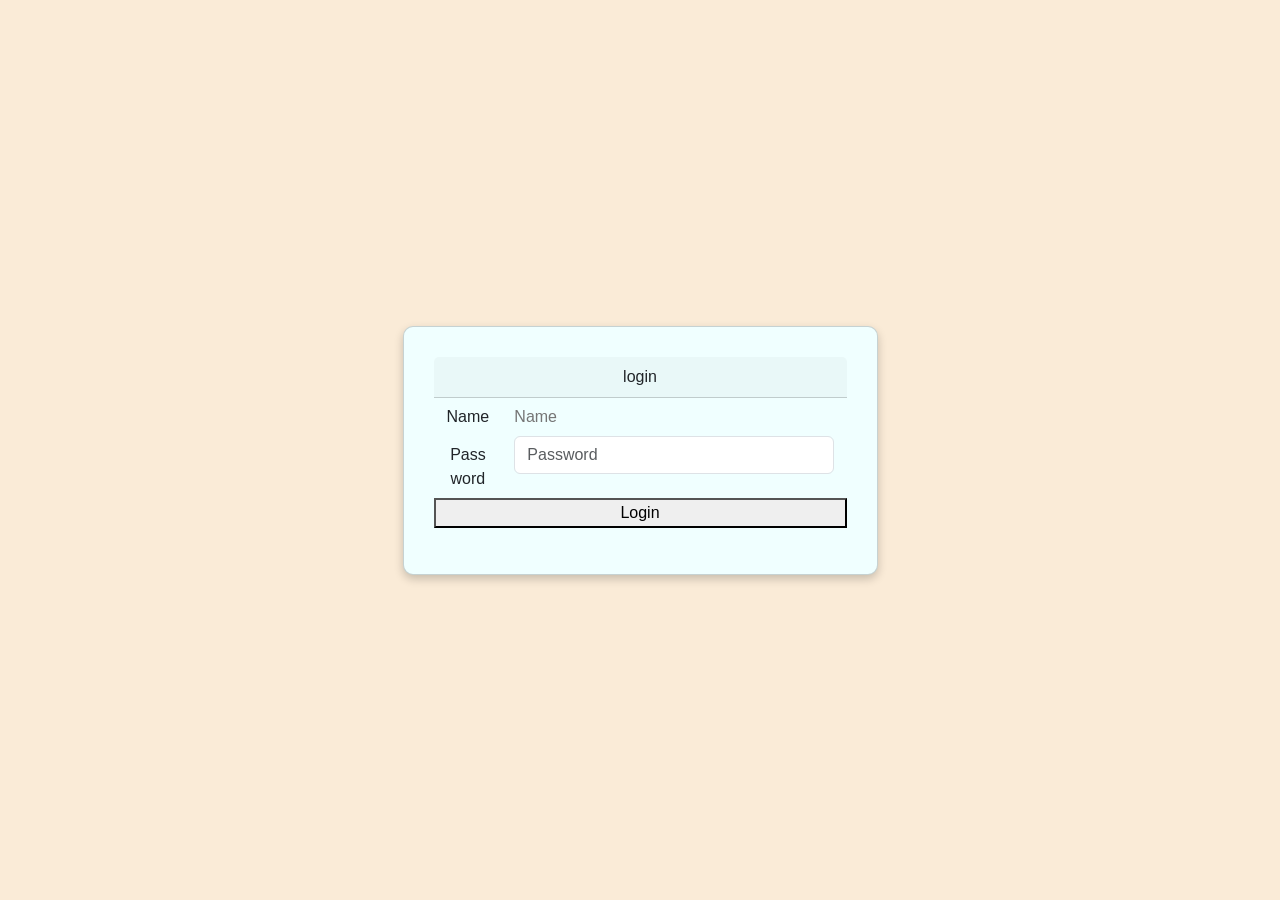
<file: index.html>
<!DOCTYPE html>
<html lang="en">
<head>
    <meta charset="UTF-8">
    <meta name="viewport" content="width=device-width, initial-scale=1.0">
    <title>Freelance hub</title>
    <link href="https://cdn.jsdelivr.net/npm/bootstrap@5.3.8/dist/css/bootstrap.min.css" rel="stylesheet" integrity="sha384-sRIl4kxILFvY47J16cr9ZwB07vP4J8+LH7qKQnuqkuIAvNWLzeN8tE5YBujZqJLB" crossorigin="anonymous">
    <script src="https://cdn.jsdelivr.net/npm/bootstrap@5.3.8/dist/js/bootstrap.bundle.min.js" integrity="sha384-FKyoEForCGlyvwx9Hj09JcYn3nv7wiPVlz7YYwJrWVcXK/BmnVDxM+D2scQbITxI" crossorigin="anonymous"></script>
   
   
   <style>
  form{
  text-align: center;
  text-decoration: dotted;
  }

body{
    height:100vh;
    display:flex;
    justify-content:center;
    align-items:center;
    background:#f2f2f2;
    font-family:Arial, sans-serif;
    background-color: antiquewhite;
}
       
      .form-group row{
        text-align: center;
        justify-content: center;
        align-items: center;
        text-decoration: dotted;
      }
      .card{
    width: 475px;;
    background:white;
    padding:30px;
    border-radius:10px;
    box-shadow:0 4px 10px rgba(0,0,0,0.2);
   text-align: center; 
   background-color:azure;
} 
.card h2{
    text-align:center;
    margin-bottom:20px;
}
@media (max-width:768px){
    .card{
        width:100%;
    }
}

    </style>
</head>
<body>
  <div class="card">
    <form class="container">
  
      <div class="form-group row">
  
        <div class="card-header"> 
        login
        </div>
    
        <label for="Name" class="col-sm-2 col-form-label">Name</label>
      <div class="col-sm-10">
        <input type="text"  class="form-control-plaintext" id="staiticname" placeholder="Name">
      </div>
      </div>

   <div class="form-group row">
    <label for="inputPassword" class="col-sm-2 col-form-label">Password</label>
    <div class="col-sm-10">
      <input type="password" class="form-control" id="stpassword" placeholder="Password">
    </div>
    <button type="button"  onclick="login()">Login</button>

    <p id="result"></p>
      
    </div>
  </div>
  </div>
</form>


<script>
function login() {

    let username = document.getElementById("staiticname").value;
    let password = document.getElementById("stpassword").value;

    if (username === "krish" && password === "1234") {
        document.getElementById("result").innerHTML = "Login Successful";

        window.location.href = "dashboard.html";
    } else {
        document.getElementById("result").innerHTML =
            "Invalid Username or Password";
    }
}
</script>
</body>
</html>
</file>
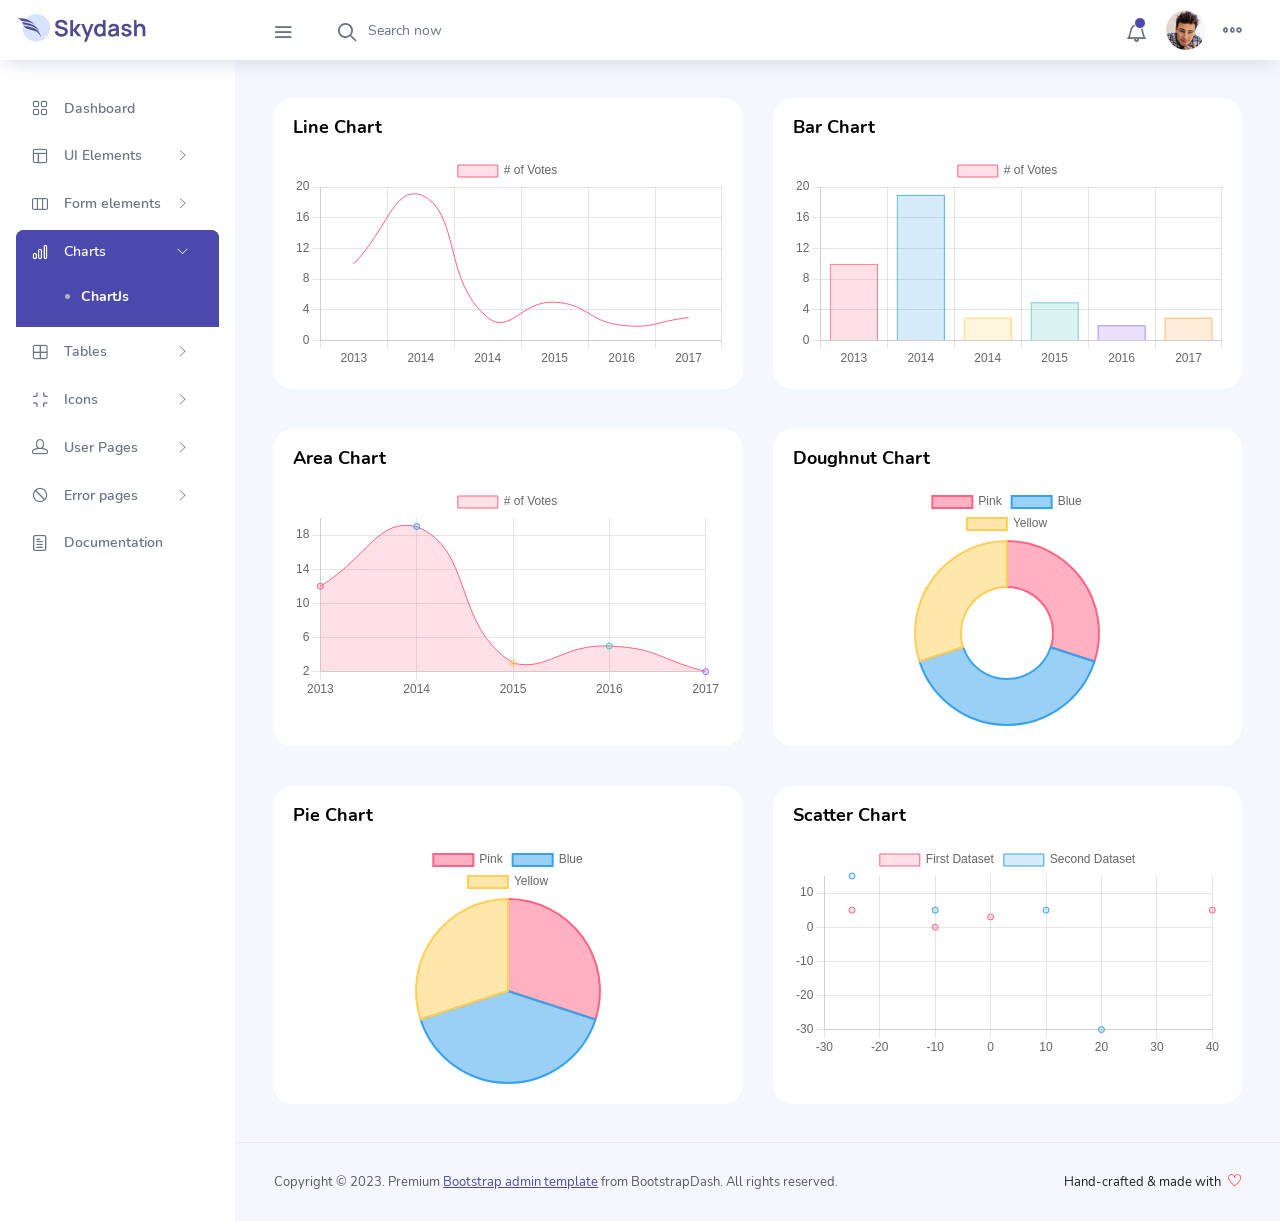
<file: skydash-free/dist/pages/charts/chartjs.html>
<!DOCTYPE html>
<html lang="en">
  <head>
    <!-- Required meta tags -->
    <meta charset="utf-8">
    <meta name="viewport" content="width=device-width, initial-scale=1, shrink-to-fit=no">
    <title>Skydash Admin</title>
    <!-- plugins:css -->
    <link rel="stylesheet" href="../../assets/vendors/feather/feather.css">
    <link rel="stylesheet" href="../../assets/vendors/ti-icons/css/themify-icons.css">
    <link rel="stylesheet" href="../../assets/vendors/css/vendor.bundle.base.css">
    <link rel="stylesheet" href="../../assets/vendors/font-awesome/css/font-awesome.min.css">
    <link rel="stylesheet" href="../../assets/vendors/mdi/css/materialdesignicons.min.css">
    <!-- endinject -->
    <!-- Plugin css for this page -->
    <!-- End plugin css for this page -->
    <!-- inject:css -->
    <link rel="stylesheet" href="../../assets/css/style.css">
    <!-- endinject -->
    <link rel="shortcut icon" href="../../assets/images/favicon.png" />
  </head>
  <body>
    <div class="container-scroller">
      <!-- partial:../../partials/_navbar.html -->
      <nav class="navbar col-lg-12 col-12 p-0 fixed-top d-flex flex-row">
  <div class="text-center navbar-brand-wrapper d-flex align-items-center justify-content-start">
    <a class="navbar-brand brand-logo me-5" href="../../index.html"><img src="../../assets/images/logo.svg" class="me-2" alt="logo" /></a>
    <a class="navbar-brand brand-logo-mini" href="../../index.html"><img src="../../assets/images/logo-mini.svg" alt="logo" /></a>
  </div>
  <div class="navbar-menu-wrapper d-flex align-items-center justify-content-end">
    <button class="navbar-toggler navbar-toggler align-self-center" type="button" data-toggle="minimize">
      <span class="icon-menu"></span>
    </button>
    <ul class="navbar-nav mr-lg-2">
      <li class="nav-item nav-search d-none d-lg-block">
        <div class="input-group">
          <div class="input-group-prepend hover-cursor" id="navbar-search-icon">
            <span class="input-group-text" id="search">
              <i class="icon-search"></i>
            </span>
          </div>
          <input type="text" class="form-control" id="navbar-search-input" placeholder="Search now" aria-label="search" aria-describedby="search">
        </div>
      </li>
    </ul>
    <ul class="navbar-nav navbar-nav-right">
      <li class="nav-item dropdown">
        <a class="nav-link count-indicator dropdown-toggle" id="notificationDropdown" href="#" data-bs-toggle="dropdown">
          <i class="icon-bell mx-0"></i>
          <span class="count"></span>
        </a>
        <div class="dropdown-menu dropdown-menu-right navbar-dropdown preview-list" aria-labelledby="notificationDropdown">
          <p class="mb-0 font-weight-normal float-left dropdown-header">Notifications</p>
          <a class="dropdown-item preview-item">
            <div class="preview-thumbnail">
              <div class="preview-icon bg-success">
                <i class="ti-info-alt mx-0"></i>
              </div>
            </div>
            <div class="preview-item-content">
              <h6 class="preview-subject font-weight-normal">Application Error</h6>
              <p class="font-weight-light small-text mb-0 text-muted"> Just now </p>
            </div>
          </a>
          <a class="dropdown-item preview-item">
            <div class="preview-thumbnail">
              <div class="preview-icon bg-warning">
                <i class="ti-settings mx-0"></i>
              </div>
            </div>
            <div class="preview-item-content">
              <h6 class="preview-subject font-weight-normal">Settings</h6>
              <p class="font-weight-light small-text mb-0 text-muted"> Private message </p>
            </div>
          </a>
          <a class="dropdown-item preview-item">
            <div class="preview-thumbnail">
              <div class="preview-icon bg-info">
                <i class="ti-user mx-0"></i>
              </div>
            </div>
            <div class="preview-item-content">
              <h6 class="preview-subject font-weight-normal">New user registration</h6>
              <p class="font-weight-light small-text mb-0 text-muted"> 2 days ago </p>
            </div>
          </a>
        </div>
      </li>
      <li class="nav-item nav-profile dropdown">
        <a class="nav-link dropdown-toggle" href="#" data-bs-toggle="dropdown" id="profileDropdown">
          <img src="../../assets/images/faces/face28.jpg" alt="profile" />
        </a>
        <div class="dropdown-menu dropdown-menu-right navbar-dropdown" aria-labelledby="profileDropdown">
          <a class="dropdown-item">
            <i class="ti-settings text-primary"></i> Settings </a>
          <a class="dropdown-item">
            <i class="ti-power-off text-primary"></i> Logout </a>
        </div>
      </li>
      <li class="nav-item nav-settings d-none d-lg-flex">
        <a class="nav-link" href="#">
          <i class="icon-ellipsis"></i>
        </a>
      </li>
    </ul>
    <button class="navbar-toggler navbar-toggler-right d-lg-none align-self-center" type="button" data-toggle="offcanvas">
      <span class="icon-menu"></span>
    </button>
  </div>
</nav>
      <!-- partial -->
      <div class="container-fluid page-body-wrapper">
        <!-- partial:../../partials/_sidebar.html -->
        <nav class="sidebar sidebar-offcanvas" id="sidebar">
  <ul class="nav">
    <li class="nav-item">
      <a class="nav-link" href="../../index.html">
        <i class="icon-grid menu-icon"></i>
        <span class="menu-title">Dashboard</span>
      </a>
    </li>
    <li class="nav-item">
      <a class="nav-link" data-bs-toggle="collapse" href="#ui-basic" aria-expanded="false" aria-controls="ui-basic">
        <i class="icon-layout menu-icon"></i>
        <span class="menu-title">UI Elements</span>
        <i class="menu-arrow"></i>
      </a>
      <div class="collapse" id="ui-basic">
        <ul class="nav flex-column sub-menu">
          <li class="nav-item"> <a class="nav-link" href="../../pages/ui-features/buttons.html">Buttons</a></li>
          <li class="nav-item"> <a class="nav-link" href="../../pages/ui-features/dropdowns.html">Dropdowns</a></li>
          <li class="nav-item"> <a class="nav-link" href="../../pages/ui-features/typography.html">Typography</a></li>
        </ul>
      </div>
    </li>
    <li class="nav-item">
      <a class="nav-link" data-bs-toggle="collapse" href="#form-elements" aria-expanded="false" aria-controls="form-elements">
        <i class="icon-columns menu-icon"></i>
        <span class="menu-title">Form elements</span>
        <i class="menu-arrow"></i>
      </a>
      <div class="collapse" id="form-elements">
        <ul class="nav flex-column sub-menu">
          <li class="nav-item"><a class="nav-link" href="../../pages/forms/basic_elements.html">Basic Elements</a></li>
        </ul>
      </div>
    </li>
    <li class="nav-item">
      <a class="nav-link" data-bs-toggle="collapse" href="#charts" aria-expanded="false" aria-controls="charts">
        <i class="icon-bar-graph menu-icon"></i>
        <span class="menu-title">Charts</span>
        <i class="menu-arrow"></i>
      </a>
      <div class="collapse" id="charts">
        <ul class="nav flex-column sub-menu">
          <li class="nav-item"> <a class="nav-link" href="../../pages/charts/chartjs.html">ChartJs</a></li>
        </ul>
      </div>
    </li>
    <li class="nav-item">
      <a class="nav-link" data-bs-toggle="collapse" href="#tables" aria-expanded="false" aria-controls="tables">
        <i class="icon-grid-2 menu-icon"></i>
        <span class="menu-title">Tables</span>
        <i class="menu-arrow"></i>
      </a>
      <div class="collapse" id="tables">
        <ul class="nav flex-column sub-menu">
          <li class="nav-item"> <a class="nav-link" href="../../pages/tables/basic-table.html">Basic table</a></li>
        </ul>
      </div>
    </li>
    <li class="nav-item">
      <a class="nav-link" data-bs-toggle="collapse" href="#icons" aria-expanded="false" aria-controls="icons">
        <i class="icon-contract menu-icon"></i>
        <span class="menu-title">Icons</span>
        <i class="menu-arrow"></i>
      </a>
      <div class="collapse" id="icons">
        <ul class="nav flex-column sub-menu">
          <li class="nav-item"> <a class="nav-link" href="../../pages/icons/mdi.html">Mdi icons</a></li>
        </ul>
      </div>
    </li>
    <li class="nav-item">
      <a class="nav-link" data-bs-toggle="collapse" href="#auth" aria-expanded="false" aria-controls="auth">
        <i class="icon-head menu-icon"></i>
        <span class="menu-title">User Pages</span>
        <i class="menu-arrow"></i>
      </a>
      <div class="collapse" id="auth">
        <ul class="nav flex-column sub-menu">
          <li class="nav-item"> <a class="nav-link" href="../../pages/samples/login.html"> Login </a></li>
          <li class="nav-item"> <a class="nav-link" href="../../pages/samples/register.html"> Register </a></li>
        </ul>
      </div>
    </li>
    <li class="nav-item">
      <a class="nav-link" data-bs-toggle="collapse" href="#error" aria-expanded="false" aria-controls="error">
        <i class="icon-ban menu-icon"></i>
        <span class="menu-title">Error pages</span>
        <i class="menu-arrow"></i>
      </a>
      <div class="collapse" id="error">
        <ul class="nav flex-column sub-menu">
          <li class="nav-item"> <a class="nav-link" href="../../pages/samples/error-404.html"> 404 </a></li>
          <li class="nav-item"> <a class="nav-link" href="../../pages/samples/error-500.html"> 500 </a></li>
        </ul>
      </div>
    </li>
    <li class="nav-item">
      <a class="nav-link" href="../../../docs/documentation.html">
        <i class="icon-paper menu-icon"></i>
        <span class="menu-title">Documentation</span>
      </a>
    </li>
  </ul>
</nav>
        <!-- partial -->
        <div class="main-panel">
          <div class="content-wrapper">
            <div class="row">
              <div class="col-lg-6 grid-margin stretch-card">
                <div class="card">
                  <div class="card-body">
                    <h4 class="card-title">Line chart</h4>
                    <canvas id="lineChart"></canvas>
                  </div>
                </div>
              </div>
              <div class="col-lg-6 grid-margin stretch-card">
                <div class="card">
                  <div class="card-body">
                    <h4 class="card-title">Bar chart</h4>
                    <canvas id="barChart"></canvas>
                  </div>
                </div>
              </div>
            </div>
            <div class="row">
              <div class="col-lg-6 grid-margin stretch-card">
                <div class="card">
                  <div class="card-body">
                    <h4 class="card-title">Area chart</h4>
                    <canvas id="areaChart"></canvas>
                  </div>
                </div>
              </div>
              <div class="col-lg-6 grid-margin stretch-card">
                <div class="card">
                  <div class="card-body">
                    <h4 class="card-title">Doughnut chart</h4>
                    <div class="doughnutjs-wrapper d-flex justify-content-center">
                      <canvas id="doughnutChart"></canvas>
                    </div>
                  </div>
                </div>
              </div>
            </div>
            <div class="row">
              <div class="col-lg-6 grid-margin grid-margin-lg-0 stretch-card">
                <div class="card">
                  <div class="card-body">
                    <h4 class="card-title">Pie chart</h4>
                    <div class="doughnutjs-wrapper d-flex justify-content-center">
                      <canvas id="pieChart"></canvas>
                    </div>
                  </div>
                </div>
              </div>
              <div class="col-lg-6 grid-margin grid-margin-lg-0 stretch-card">
                <div class="card">
                  <div class="card-body">
                    <h4 class="card-title">Scatter chart</h4>
                    <canvas id="scatterChart"></canvas>
                  </div>
                </div>
              </div>
            </div>
          </div>
          <!-- content-wrapper ends -->
          <!-- partial:../../partials/_footer.html -->
          <footer class="footer">
  <div class="d-sm-flex justify-content-center justify-content-sm-between">
    <span class="text-muted text-center text-sm-left d-block d-sm-inline-block">Copyright © 2023. Premium <a href="https://www.bootstrapdash.com/" target="_blank">Bootstrap admin template</a> from BootstrapDash. All rights reserved.</span>
    <span class="float-none float-sm-right d-block mt-1 mt-sm-0 text-center">Hand-crafted & made with <i class="ti-heart text-danger ms-1"></i></span>
  </div>
</footer>
          <!-- partial -->
        </div>
        <!-- main-panel ends -->
      </div>
      <!-- page-body-wrapper ends -->
    </div>
    <!-- container-scroller -->
    <!-- plugins:js -->
    <script src="../../assets/vendors/js/vendor.bundle.base.js"></script>
    <!-- endinject -->
    <!-- Plugin js for this page -->
    <script src="../../assets/vendors/chart.js/chart.umd.js"></script>
    <!-- End plugin js for this page -->
    <!-- inject:js -->
    <script src="../../assets/js/off-canvas.js"></script>
    <script src="../../assets/js/template.js"></script>
    <script src="../../assets/js/settings.js"></script>
    <script src="../../assets/js/todolist.js"></script>
    <!-- endinject -->
    <!-- Custom js for this page-->
    <script src="../../assets/js/chart.js"></script>
    <!-- End custom js for this page-->
  </body>
</html>
</file>
<file: skydash-free/dist/assets/vendors/feather/feather.css>
@charset "UTF-8";
 
@font-face {
  font-family: "feather";
  src:url("fonts/feather-webfont.eot");
  src:url("fonts/feather-webfont.eot?#iefix") format("embedded-opentype"),
    url("fonts/feather-webfont.woff") format("woff"),
    url("fonts/feather-webfont.ttf") format("truetype"),
    url("fonts/feather-webfont.svg#feather") format("svg");
  font-weight: normal;
  font-style: normal;
}

/* Character Mapping Method */
 
[data-icon]:before {
  display: inline-block;
  font-family: "feather";
  content: attr(data-icon);
  font-style: normal;
  font-weight: normal;
  font-variant: normal;
  text-transform: none;
  speak: none;
  line-height: 1;
  -webkit-font-smoothing: antialiased;
  -moz-osx-font-smoothing: grayscale;
}

/* CSS Class Mapping Method */
 
[class^="icon-"],
[class*=" icon-"] {
  display: inline-block;
  font-family: "feather";
  font-style: normal;
  font-weight: normal;
  font-variant: normal;
  text-transform: none;
  speak: none;
  line-height: 1;
  -webkit-font-smoothing: antialiased;
  -moz-osx-font-smoothing: grayscale;
}

.icon-eye:before {
  content: "\e000";
}

.icon-paper-clip:before {
  content: "\e001";
}

.icon-mail:before {
  content: "\e002";
}

.icon-mail:before {
  content: "\e002";
}

.icon-toggle:before {
  content: "\e003";
}

.icon-layout:before {
  content: "\e004";
}

.icon-link:before {
  content: "\e005";
}

.icon-bell:before {
  content: "\e006";
}

.icon-lock:before {
  content: "\e007";
}

.icon-unlock:before {
  content: "\e008";
}

.icon-ribbon:before {
  content: "\e009";
}

.icon-image:before {
  content: "\e010";
}

.icon-signal:before {
  content: "\e011";
}

.icon-target:before {
  content: "\e012";
}

.icon-clipboard:before {
  content: "\e013";
}

.icon-clock:before {
  content: "\e014";
}

.icon-clock:before {
  content: "\e014";
}

.icon-watch:before {
  content: "\e015";
}

.icon-air-play:before {
  content: "\e016";
}

.icon-camera:before {
  content: "\e017";
}

.icon-video:before {
  content: "\e018";
}

.icon-disc:before {
  content: "\e019";
}

.icon-printer:before {
  content: "\e020";
}

.icon-monitor:before {
  content: "\e021";
}

.icon-server:before {
  content: "\e022";
}

.icon-cog:before {
  content: "\e023";
}

.icon-heart:before {
  content: "\e024";
}

.icon-paragraph:before {
  content: "\e025";
}

.icon-align-justify:before {
  content: "\e026";
}

.icon-align-left:before {
  content: "\e027";
}

.icon-align-center:before {
  content: "\e028";
}

.icon-align-right:before {
  content: "\e029";
}

.icon-book:before {
  content: "\e030";
}

.icon-layers:before {
  content: "\e031";
}

.icon-stack:before {
  content: "\e032";
}

.icon-stack-2:before {
  content: "\e033";
}

.icon-paper:before {
  content: "\e034";
}

.icon-paper-stack:before {
  content: "\e035";
}

.icon-search:before {
  content: "\e036";
}

.icon-zoom-in:before {
  content: "\e037";
}

.icon-zoom-out:before {
  content: "\e038";
}

.icon-reply:before {
  content: "\e039";
}

.icon-circle-plus:before {
  content: "\e040";
}

.icon-circle-minus:before {
  content: "\e041";
}

.icon-circle-check:before {
  content: "\e042";
}

.icon-circle-cross:before {
  content: "\e043";
}

.icon-square-plus:before {
  content: "\e044";
}

.icon-square-minus:before {
  content: "\e045";
}

.icon-square-check:before {
  content: "\e046";
}

.icon-square-cross:before {
  content: "\e047";
}

.icon-microphone:before {
  content: "\e048";
}

.icon-record:before {
  content: "\e049";
}

.icon-skip-back:before {
  content: "\e050";
}

.icon-rewind:before {
  content: "\e051";
}

.icon-play:before {
  content: "\e052";
}

.icon-pause:before {
  content: "\e053";
}

.icon-stop:before {
  content: "\e054";
}

.icon-fast-forward:before {
  content: "\e055";
}

.icon-skip-forward:before {
  content: "\e056";
}

.icon-shuffle:before {
  content: "\e057";
}

.icon-repeat:before {
  content: "\e058";
}

.icon-folder:before {
  content: "\e059";
}

.icon-umbrella:before {
  content: "\e060";
}

.icon-moon:before {
  content: "\e061";
}

.icon-thermometer:before {
  content: "\e062";
}

.icon-drop:before {
  content: "\e063";
}

.icon-sun:before {
  content: "\e064";
}

.icon-cloud:before {
  content: "\e065";
}

.icon-cloud-upload:before {
  content: "\e066";
}

.icon-cloud-download:before {
  content: "\e067";
}

.icon-upload:before {
  content: "\e068";
}

.icon-download:before {
  content: "\e069";
}

.icon-location:before {
  content: "\e070";
}

.icon-location-2:before {
  content: "\e071";
}

.icon-map:before {
  content: "\e072";
}

.icon-battery:before {
  content: "\e073";
}

.icon-head:before {
  content: "\e074";
}

.icon-briefcase:before {
  content: "\e075";
}

.icon-speech-bubble:before {
  content: "\e076";
}

.icon-anchor:before {
  content: "\e077";
}

.icon-globe:before {
  content: "\e078";
}

.icon-box:before {
  content: "\e079";
}

.icon-reload:before {
  content: "\e080";
}

.icon-share:before {
  content: "\e081";
}

.icon-marquee:before {
  content: "\e082";
}

.icon-marquee-plus:before {
  content: "\e083";
}

.icon-marquee-minus:before {
  content: "\e084";
}

.icon-tag:before {
  content: "\e085";
}

.icon-power:before {
  content: "\e086";
}

.icon-command:before {
  content: "\e087";
}

.icon-alt:before {
  content: "\e088";
}

.icon-esc:before {
  content: "\e089";
}

.icon-bar-graph:before {
  content: "\e090";
}

.icon-bar-graph-2:before {
  content: "\e091";
}

.icon-pie-graph:before {
  content: "\e092";
}

.icon-star:before {
  content: "\e093";
}

.icon-arrow-left:before {
  content: "\e094";
}

.icon-arrow-right:before {
  content: "\e095";
}

.icon-arrow-up:before {
  content: "\e096";
}

.icon-arrow-down:before {
  content: "\e097";
}

.icon-volume:before {
  content: "\e098";
}

.icon-mute:before {
  content: "\e099";
}

.icon-content-right:before {
  content: "\e100";
}

.icon-content-left:before {
  content: "\e101";
}

.icon-grid:before {
  content: "\e102";
}

.icon-grid-2:before {
  content: "\e103";
}

.icon-columns:before {
  content: "\e104";
}

.icon-loader:before {
  content: "\e105";
}

.icon-bag:before {
  content: "\e106";
}

.icon-ban:before {
  content: "\e107";
}

.icon-flag:before {
  content: "\e108";
}

.icon-trash:before {
  content: "\e109";
}

.icon-expand:before {
  content: "\e110";
}

.icon-contract:before {
  content: "\e111";
}

.icon-maximize:before {
  content: "\e112";
}

.icon-minimize:before {
  content: "\e113";
}

.icon-plus:before {
  content: "\e114";
}

.icon-minus:before {
  content: "\e115";
}

.icon-check:before {
  content: "\e116";
}

.icon-cross:before {
  content: "\e117";
}

.icon-move:before {
  content: "\e118";
}

.icon-delete:before {
  content: "\e119";
}

.icon-menu:before {
  content: "\e120";
}

.icon-archive:before {
  content: "\e121";
}

.icon-inbox:before {
  content: "\e122";
}

.icon-outbox:before {
  content: "\e123";
}

.icon-file:before {
  content: "\e124";
}

.icon-file-add:before {
  content: "\e125";
}

.icon-file-subtract:before {
  content: "\e126";
}

.icon-help:before {
  content: "\e127";
}

.icon-open:before {
  content: "\e128";
}

.icon-ellipsis:before {
  content: "\e129";
}
</file>
<file: skydash-free/dist/assets/vendors/ti-icons/css/themify-icons.css>
@font-face {
	font-family: 'themify';
	src:url('../fonts/themify.eot');
	src:url('../fonts/themify.eot?#iefix') format('embedded-opentype'),
		url('../fonts/themify.woff') format('woff'),
		url('../fonts/themify.ttf') format('truetype'),
		url('../fonts/themify.svg') format('svg');
	font-weight: normal;
	font-style: normal;
}

[class^="ti-"], [class*=" ti-"] {
	font-family: 'themify';
	speak: none;
	font-style: normal;
	font-weight: normal;
	font-variant: normal;
	text-transform: none;
	line-height: 1;

	/* Better Font Rendering =========== */
	-webkit-font-smoothing: antialiased;
	-moz-osx-font-smoothing: grayscale;
}

.ti-wand:before {
	content: "\e600";
}
.ti-volume:before {
	content: "\e601";
}
.ti-user:before {
	content: "\e602";
}
.ti-unlock:before {
	content: "\e603";
}
.ti-unlink:before {
	content: "\e604";
}
.ti-trash:before {
	content: "\e605";
}
.ti-thought:before {
	content: "\e606";
}
.ti-target:before {
	content: "\e607";
}
.ti-tag:before {
	content: "\e608";
}
.ti-tablet:before {
	content: "\e609";
}
.ti-star:before {
	content: "\e60a";
}
.ti-spray:before {
	content: "\e60b";
}
.ti-signal:before {
	content: "\e60c";
}
.ti-shopping-cart:before {
	content: "\e60d";
}
.ti-shopping-cart-full:before {
	content: "\e60e";
}
.ti-settings:before {
	content: "\e60f";
}
.ti-search:before {
	content: "\e610";
}
.ti-zoom-in:before {
	content: "\e611";
}
.ti-zoom-out:before {
	content: "\e612";
}
.ti-cut:before {
	content: "\e613";
}
.ti-ruler:before {
	content: "\e614";
}
.ti-ruler-pencil:before {
	content: "\e615";
}
.ti-ruler-alt:before {
	content: "\e616";
}
.ti-bookmark:before {
	content: "\e617";
}
.ti-bookmark-alt:before {
	content: "\e618";
}
.ti-reload:before {
	content: "\e619";
}
.ti-plus:before {
	content: "\e61a";
}
.ti-pin:before {
	content: "\e61b";
}
.ti-pencil:before {
	content: "\e61c";
}
.ti-pencil-alt:before {
	content: "\e61d";
}
.ti-paint-roller:before {
	content: "\e61e";
}
.ti-paint-bucket:before {
	content: "\e61f";
}
.ti-na:before {
	content: "\e620";
}
.ti-mobile:before {
	content: "\e621";
}
.ti-minus:before {
	content: "\e622";
}
.ti-medall:before {
	content: "\e623";
}
.ti-medall-alt:before {
	content: "\e624";
}
.ti-marker:before {
	content: "\e625";
}
.ti-marker-alt:before {
	content: "\e626";
}
.ti-arrow-up:before {
	content: "\e627";
}
.ti-arrow-right:before {
	content: "\e628";
}
.ti-arrow-left:before {
	content: "\e629";
}
.ti-arrow-down:before {
	content: "\e62a";
}
.ti-lock:before {
	content: "\e62b";
}
.ti-location-arrow:before {
	content: "\e62c";
}
.ti-link:before {
	content: "\e62d";
}
.ti-layout:before {
	content: "\e62e";
}
.ti-layers:before {
	content: "\e62f";
}
.ti-layers-alt:before {
	content: "\e630";
}
.ti-key:before {
	content: "\e631";
}
.ti-import:before {
	content: "\e632";
}
.ti-image:before {
	content: "\e633";
}
.ti-heart:before {
	content: "\e634";
}
.ti-heart-broken:before {
	content: "\e635";
}
.ti-hand-stop:before {
	content: "\e636";
}
.ti-hand-open:before {
	content: "\e637";
}
.ti-hand-drag:before {
	content: "\e638";
}
.ti-folder:before {
	content: "\e639";
}
.ti-flag:before {
	content: "\e63a";
}
.ti-flag-alt:before {
	content: "\e63b";
}
.ti-flag-alt-2:before {
	content: "\e63c";
}
.ti-eye:before {
	content: "\e63d";
}
.ti-export:before {
	content: "\e63e";
}
.ti-exchange-vertical:before {
	content: "\e63f";
}
.ti-desktop:before {
	content: "\e640";
}
.ti-cup:before {
	content: "\e641";
}
.ti-crown:before {
	content: "\e642";
}
.ti-comments:before {
	content: "\e643";
}
.ti-comment:before {
	content: "\e644";
}
.ti-comment-alt:before {
	content: "\e645";
}
.ti-close:before {
	content: "\e646";
}
.ti-clip:before {
	content: "\e647";
}
.ti-angle-up:before {
	content: "\e648";
}
.ti-angle-right:before {
	content: "\e649";
}
.ti-angle-left:before {
	content: "\e64a";
}
.ti-angle-down:before {
	content: "\e64b";
}
.ti-check:before {
	content: "\e64c";
}
.ti-check-box:before {
	content: "\e64d";
}
.ti-camera:before {
	content: "\e64e";
}
.ti-announcement:before {
	content: "\e64f";
}
.ti-brush:before {
	content: "\e650";
}
.ti-briefcase:before {
	content: "\e651";
}
.ti-bolt:before {
	content: "\e652";
}
.ti-bolt-alt:before {
	content: "\e653";
}
.ti-blackboard:before {
	content: "\e654";
}
.ti-bag:before {
	content: "\e655";
}
.ti-move:before {
	content: "\e656";
}
.ti-arrows-vertical:before {
	content: "\e657";
}
.ti-arrows-horizontal:before {
	content: "\e658";
}
.ti-fullscreen:before {
	content: "\e659";
}
.ti-arrow-top-right:before {
	content: "\e65a";
}
.ti-arrow-top-left:before {
	content: "\e65b";
}
.ti-arrow-circle-up:before {
	content: "\e65c";
}
.ti-arrow-circle-right:before {
	content: "\e65d";
}
.ti-arrow-circle-left:before {
	content: "\e65e";
}
.ti-arrow-circle-down:before {
	content: "\e65f";
}
.ti-angle-double-up:before {
	content: "\e660";
}
.ti-angle-double-right:before {
	content: "\e661";
}
.ti-angle-double-left:before {
	content: "\e662";
}
.ti-angle-double-down:before {
	content: "\e663";
}
.ti-zip:before {
	content: "\e664";
}
.ti-world:before {
	content: "\e665";
}
.ti-wheelchair:before {
	content: "\e666";
}
.ti-view-list:before {
	content: "\e667";
}
.ti-view-list-alt:before {
	content: "\e668";
}
.ti-view-grid:before {
	content: "\e669";
}
.ti-uppercase:before {
	content: "\e66a";
}
.ti-upload:before {
	content: "\e66b";
}
.ti-underline:before {
	content: "\e66c";
}
.ti-truck:before {
	content: "\e66d";
}
.ti-timer:before {
	content: "\e66e";
}
.ti-ticket:before {
	content: "\e66f";
}
.ti-thumb-up:before {
	content: "\e670";
}
.ti-thumb-down:before {
	content: "\e671";
}
.ti-text:before {
	content: "\e672";
}
.ti-stats-up:before {
	content: "\e673";
}
.ti-stats-down:before {
	content: "\e674";
}
.ti-split-v:before {
	content: "\e675";
}
.ti-split-h:before {
	content: "\e676";
}
.ti-smallcap:before {
	content: "\e677";
}
.ti-shine:before {
	content: "\e678";
}
.ti-shift-right:before {
	content: "\e679";
}
.ti-shift-left:before {
	content: "\e67a";
}
.ti-shield:before {
	content: "\e67b";
}
.ti-notepad:before {
	content: "\e67c";
}
.ti-server:before {
	content: "\e67d";
}
.ti-quote-right:before {
	content: "\e67e";
}
.ti-quote-left:before {
	content: "\e67f";
}
.ti-pulse:before {
	content: "\e680";
}
.ti-printer:before {
	content: "\e681";
}
.ti-power-off:before {
	content: "\e682";
}
.ti-plug:before {
	content: "\e683";
}
.ti-pie-chart:before {
	content: "\e684";
}
.ti-paragraph:before {
	content: "\e685";
}
.ti-panel:before {
	content: "\e686";
}
.ti-package:before {
	content: "\e687";
}
.ti-music:before {
	content: "\e688";
}
.ti-music-alt:before {
	content: "\e689";
}
.ti-mouse:before {
	content: "\e68a";
}
.ti-mouse-alt:before {
	content: "\e68b";
}
.ti-money:before {
	content: "\e68c";
}
.ti-microphone:before {
	content: "\e68d";
}
.ti-menu:before {
	content: "\e68e";
}
.ti-menu-alt:before {
	content: "\e68f";
}
.ti-map:before {
	content: "\e690";
}
.ti-map-alt:before {
	content: "\e691";
}
.ti-loop:before {
	content: "\e692";
}
.ti-location-pin:before {
	content: "\e693";
}
.ti-list:before {
	content: "\e694";
}
.ti-light-bulb:before {
	content: "\e695";
}
.ti-Italic:before {
	content: "\e696";
}
.ti-info:before {
	content: "\e697";
}
.ti-infinite:before {
	content: "\e698";
}
.ti-id-badge:before {
	content: "\e699";
}
.ti-hummer:before {
	content: "\e69a";
}
.ti-home:before {
	content: "\e69b";
}
.ti-help:before {
	content: "\e69c";
}
.ti-headphone:before {
	content: "\e69d";
}
.ti-harddrives:before {
	content: "\e69e";
}
.ti-harddrive:before {
	content: "\e69f";
}
.ti-gift:before {
	content: "\e6a0";
}
.ti-game:before {
	content: "\e6a1";
}
.ti-filter:before {
	content: "\e6a2";
}
.ti-files:before {
	content: "\e6a3";
}
.ti-file:before {
	content: "\e6a4";
}
.ti-eraser:before {
	content: "\e6a5";
}
.ti-envelope:before {
	content: "\e6a6";
}
.ti-download:before {
	content: "\e6a7";
}
.ti-direction:before {
	content: "\e6a8";
}
.ti-direction-alt:before {
	content: "\e6a9";
}
.ti-dashboard:before {
	content: "\e6aa";
}
.ti-control-stop:before {
	content: "\e6ab";
}
.ti-control-shuffle:before {
	content: "\e6ac";
}
.ti-control-play:before {
	content: "\e6ad";
}
.ti-control-pause:before {
	content: "\e6ae";
}
.ti-control-forward:before {
	content: "\e6af";
}
.ti-control-backward:before {
	content: "\e6b0";
}
.ti-cloud:before {
	content: "\e6b1";
}
.ti-cloud-up:before {
	content: "\e6b2";
}
.ti-cloud-down:before {
	content: "\e6b3";
}
.ti-clipboard:before {
	content: "\e6b4";
}
.ti-car:before {
	content: "\e6b5";
}
.ti-calendar:before {
	content: "\e6b6";
}
.ti-book:before {
	content: "\e6b7";
}
.ti-bell:before {
	content: "\e6b8";
}
.ti-basketball:before {
	content: "\e6b9";
}
.ti-bar-chart:before {
	content: "\e6ba";
}
.ti-bar-chart-alt:before {
	content: "\e6bb";
}
.ti-back-right:before {
	content: "\e6bc";
}
.ti-back-left:before {
	content: "\e6bd";
}
.ti-arrows-corner:before {
	content: "\e6be";
}
.ti-archive:before {
	content: "\e6bf";
}
.ti-anchor:before {
	content: "\e6c0";
}
.ti-align-right:before {
	content: "\e6c1";
}
.ti-align-left:before {
	content: "\e6c2";
}
.ti-align-justify:before {
	content: "\e6c3";
}
.ti-align-center:before {
	content: "\e6c4";
}
.ti-alert:before {
	content: "\e6c5";
}
.ti-alarm-clock:before {
	content: "\e6c6";
}
.ti-agenda:before {
	content: "\e6c7";
}
.ti-write:before {
	content: "\e6c8";
}
.ti-window:before {
	content: "\e6c9";
}
.ti-widgetized:before {
	content: "\e6ca";
}
.ti-widget:before {
	content: "\e6cb";
}
.ti-widget-alt:before {
	content: "\e6cc";
}
.ti-wallet:before {
	content: "\e6cd";
}
.ti-video-clapper:before {
	content: "\e6ce";
}
.ti-video-camera:before {
	content: "\e6cf";
}
.ti-vector:before {
	content: "\e6d0";
}
.ti-themify-logo:before {
	content: "\e6d1";
}
.ti-themify-favicon:before {
	content: "\e6d2";
}
.ti-themify-favicon-alt:before {
	content: "\e6d3";
}
.ti-support:before {
	content: "\e6d4";
}
.ti-stamp:before {
	content: "\e6d5";
}
.ti-split-v-alt:before {
	content: "\e6d6";
}
.ti-slice:before {
	content: "\e6d7";
}
.ti-shortcode:before {
	content: "\e6d8";
}
.ti-shift-right-alt:before {
	content: "\e6d9";
}
.ti-shift-left-alt:before {
	content: "\e6da";
}
.ti-ruler-alt-2:before {
	content: "\e6db";
}
.ti-receipt:before {
	content: "\e6dc";
}
.ti-pin2:before {
	content: "\e6dd";
}
.ti-pin-alt:before {
	content: "\e6de";
}
.ti-pencil-alt2:before {
	content: "\e6df";
}
.ti-palette:before {
	content: "\e6e0";
}
.ti-more:before {
	content: "\e6e1";
}
.ti-more-alt:before {
	content: "\e6e2";
}
.ti-microphone-alt:before {
	content: "\e6e3";
}
.ti-magnet:before {
	content: "\e6e4";
}
.ti-line-double:before {
	content: "\e6e5";
}
.ti-line-dotted:before {
	content: "\e6e6";
}
.ti-line-dashed:before {
	content: "\e6e7";
}
.ti-layout-width-full:before {
	content: "\e6e8";
}
.ti-layout-width-default:before {
	content: "\e6e9";
}
.ti-layout-width-default-alt:before {
	content: "\e6ea";
}
.ti-layout-tab:before {
	content: "\e6eb";
}
.ti-layout-tab-window:before {
	content: "\e6ec";
}
.ti-layout-tab-v:before {
	content: "\e6ed";
}
.ti-layout-tab-min:before {
	content: "\e6ee";
}
.ti-layout-slider:before {
	content: "\e6ef";
}
.ti-layout-slider-alt:before {
	content: "\e6f0";
}
.ti-layout-sidebar-right:before {
	content: "\e6f1";
}
.ti-layout-sidebar-none:before {
	content: "\e6f2";
}
.ti-layout-sidebar-left:before {
	content: "\e6f3";
}
.ti-layout-placeholder:before {
	content: "\e6f4";
}
.ti-layout-menu:before {
	content: "\e6f5";
}
.ti-layout-menu-v:before {
	content: "\e6f6";
}
.ti-layout-menu-separated:before {
	content: "\e6f7";
}
.ti-layout-menu-full:before {
	content: "\e6f8";
}
.ti-layout-media-right-alt:before {
	content: "\e6f9";
}
.ti-layout-media-right:before {
	content: "\e6fa";
}
.ti-layout-media-overlay:before {
	content: "\e6fb";
}
.ti-layout-media-overlay-alt:before {
	content: "\e6fc";
}
.ti-layout-media-overlay-alt-2:before {
	content: "\e6fd";
}
.ti-layout-media-left-alt:before {
	content: "\e6fe";
}
.ti-layout-media-left:before {
	content: "\e6ff";
}
.ti-layout-media-center-alt:before {
	content: "\e700";
}
.ti-layout-media-center:before {
	content: "\e701";
}
.ti-layout-list-thumb:before {
	content: "\e702";
}
.ti-layout-list-thumb-alt:before {
	content: "\e703";
}
.ti-layout-list-post:before {
	content: "\e704";
}
.ti-layout-list-large-image:before {
	content: "\e705";
}
.ti-layout-line-solid:before {
	content: "\e706";
}
.ti-layout-grid4:before {
	content: "\e707";
}
.ti-layout-grid3:before {
	content: "\e708";
}
.ti-layout-grid2:before {
	content: "\e709";
}
.ti-layout-grid2-thumb:before {
	content: "\e70a";
}
.ti-layout-cta-right:before {
	content: "\e70b";
}
.ti-layout-cta-left:before {
	content: "\e70c";
}
.ti-layout-cta-center:before {
	content: "\e70d";
}
.ti-layout-cta-btn-right:before {
	content: "\e70e";
}
.ti-layout-cta-btn-left:before {
	content: "\e70f";
}
.ti-layout-column4:before {
	content: "\e710";
}
.ti-layout-column3:before {
	content: "\e711";
}
.ti-layout-column2:before {
	content: "\e712";
}
.ti-layout-accordion-separated:before {
	content: "\e713";
}
.ti-layout-accordion-merged:before {
	content: "\e714";
}
.ti-layout-accordion-list:before {
	content: "\e715";
}
.ti-ink-pen:before {
	content: "\e716";
}
.ti-info-alt:before {
	content: "\e717";
}
.ti-help-alt:before {
	content: "\e718";
}
.ti-headphone-alt:before {
	content: "\e719";
}
.ti-hand-point-up:before {
	content: "\e71a";
}
.ti-hand-point-right:before {
	content: "\e71b";
}
.ti-hand-point-left:before {
	content: "\e71c";
}
.ti-hand-point-down:before {
	content: "\e71d";
}
.ti-gallery:before {
	content: "\e71e";
}
.ti-face-smile:before {
	content: "\e71f";
}
.ti-face-sad:before {
	content: "\e720";
}
.ti-credit-card:before {
	content: "\e721";
}
.ti-control-skip-forward:before {
	content: "\e722";
}
.ti-control-skip-backward:before {
	content: "\e723";
}
.ti-control-record:before {
	content: "\e724";
}
.ti-control-eject:before {
	content: "\e725";
}
.ti-comments-smiley:before {
	content: "\e726";
}
.ti-brush-alt:before {
	content: "\e727";
}
.ti-youtube:before {
	content: "\e728";
}
.ti-vimeo:before {
	content: "\e729";
}
.ti-twitter:before {
	content: "\e72a";
}
.ti-time:before {
	content: "\e72b";
}
.ti-tumblr:before {
	content: "\e72c";
}
.ti-skype:before {
	content: "\e72d";
}
.ti-share:before {
	content: "\e72e";
}
.ti-share-alt:before {
	content: "\e72f";
}
.ti-rocket:before {
	content: "\e730";
}
.ti-pinterest:before {
	content: "\e731";
}
.ti-new-window:before {
	content: "\e732";
}
.ti-microsoft:before {
	content: "\e733";
}
.ti-list-ol:before {
	content: "\e734";
}
.ti-linkedin:before {
	content: "\e735";
}
.ti-layout-sidebar-2:before {
	content: "\e736";
}
.ti-layout-grid4-alt:before {
	content: "\e737";
}
.ti-layout-grid3-alt:before {
	content: "\e738";
}
.ti-layout-grid2-alt:before {
	content: "\e739";
}
.ti-layout-column4-alt:before {
	content: "\e73a";
}
.ti-layout-column3-alt:before {
	content: "\e73b";
}
.ti-layout-column2-alt:before {
	content: "\e73c";
}
.ti-instagram:before {
	content: "\e73d";
}
.ti-google:before {
	content: "\e73e";
}
.ti-github:before {
	content: "\e73f";
}
.ti-flickr:before {
	content: "\e740";
}
.ti-facebook:before {
	content: "\e741";
}
.ti-dropbox:before {
	content: "\e742";
}
.ti-dribbble:before {
	content: "\e743";
}
.ti-apple:before {
	content: "\e744";
}
.ti-android:before {
	content: "\e745";
}
.ti-save:before {
	content: "\e746";
}
.ti-save-alt:before {
	content: "\e747";
}
.ti-yahoo:before {
	content: "\e748";
}
.ti-wordpress:before {
	content: "\e749";
}
.ti-vimeo-alt:before {
	content: "\e74a";
}
.ti-twitter-alt:before {
	content: "\e74b";
}
.ti-tumblr-alt:before {
	content: "\e74c";
}
.ti-trello:before {
	content: "\e74d";
}
.ti-stack-overflow:before {
	content: "\e74e";
}
.ti-soundcloud:before {
	content: "\e74f";
}
.ti-sharethis:before {
	content: "\e750";
}
.ti-sharethis-alt:before {
	content: "\e751";
}
.ti-reddit:before {
	content: "\e752";
}
.ti-pinterest-alt:before {
	content: "\e753";
}
.ti-microsoft-alt:before {
	content: "\e754";
}
.ti-linux:before {
	content: "\e755";
}
.ti-jsfiddle:before {
	content: "\e756";
}
.ti-joomla:before {
	content: "\e757";
}
.ti-html5:before {
	content: "\e758";
}
.ti-flickr-alt:before {
	content: "\e759";
}
.ti-email:before {
	content: "\e75a";
}
.ti-drupal:before {
	content: "\e75b";
}
.ti-dropbox-alt:before {
	content: "\e75c";
}
.ti-css3:before {
	content: "\e75d";
}
.ti-rss:before {
	content: "\e75e";
}
.ti-rss-alt:before {
	content: "\e75f";
}
</file>
<file: skydash-free/dist/assets/vendors/css/vendor.bundle.base.css>
/*
 * Container style
 */
.ps {
  overflow: hidden !important;
  overflow-anchor: none;
  -ms-overflow-style: none;
  touch-action: auto;
  -ms-touch-action: auto;
}

/*
 * Scrollbar rail styles
 */
.ps__rail-x {
  display: none;
  opacity: 0;
  transition: background-color .2s linear, opacity .2s linear;
  -webkit-transition: background-color .2s linear, opacity .2s linear;
  height: 15px;
  /* there must be 'bottom' or 'top' for ps__rail-x */
  bottom: 0px;
  /* please don't change 'position' */
  position: absolute;
}

.ps__rail-y {
  display: none;
  opacity: 0;
  transition: background-color .2s linear, opacity .2s linear;
  -webkit-transition: background-color .2s linear, opacity .2s linear;
  width: 15px;
  /* there must be 'right' or 'left' for ps__rail-y */
  right: 0;
  /* please don't change 'position' */
  position: absolute;
}

.ps--active-x > .ps__rail-x,
.ps--active-y > .ps__rail-y {
  display: block;
  background-color: transparent;
}

.ps:hover > .ps__rail-x,
.ps:hover > .ps__rail-y,
.ps--focus > .ps__rail-x,
.ps--focus > .ps__rail-y,
.ps--scrolling-x > .ps__rail-x,
.ps--scrolling-y > .ps__rail-y {
  opacity: 0.6;
}

.ps .ps__rail-x:hover,
.ps .ps__rail-y:hover,
.ps .ps__rail-x:focus,
.ps .ps__rail-y:focus,
.ps .ps__rail-x.ps--clicking,
.ps .ps__rail-y.ps--clicking {
  background-color: #eee;
  opacity: 0.9;
}

/*
 * Scrollbar thumb styles
 */
.ps__thumb-x {
  background-color: #aaa;
  border-radius: 6px;
  transition: background-color .2s linear, height .2s ease-in-out;
  -webkit-transition: background-color .2s linear, height .2s ease-in-out;
  height: 6px;
  /* there must be 'bottom' for ps__thumb-x */
  bottom: 2px;
  /* please don't change 'position' */
  position: absolute;
}

.ps__thumb-y {
  background-color: #aaa;
  border-radius: 6px;
  transition: background-color .2s linear, width .2s ease-in-out;
  -webkit-transition: background-color .2s linear, width .2s ease-in-out;
  width: 6px;
  /* there must be 'right' for ps__thumb-y */
  right: 2px;
  /* please don't change 'position' */
  position: absolute;
}

.ps__rail-x:hover > .ps__thumb-x,
.ps__rail-x:focus > .ps__thumb-x,
.ps__rail-x.ps--clicking .ps__thumb-x {
  background-color: #999;
  height: 11px;
}

.ps__rail-y:hover > .ps__thumb-y,
.ps__rail-y:focus > .ps__thumb-y,
.ps__rail-y.ps--clicking .ps__thumb-y {
  background-color: #999;
  width: 11px;
}

/* MS supports */
@supports (-ms-overflow-style: none) {
  .ps {
    overflow: auto !important;
  }
}

@media screen and (-ms-high-contrast: active), (-ms-high-contrast: none) {
  .ps {
    overflow: auto !important;
  }
}
</file>
